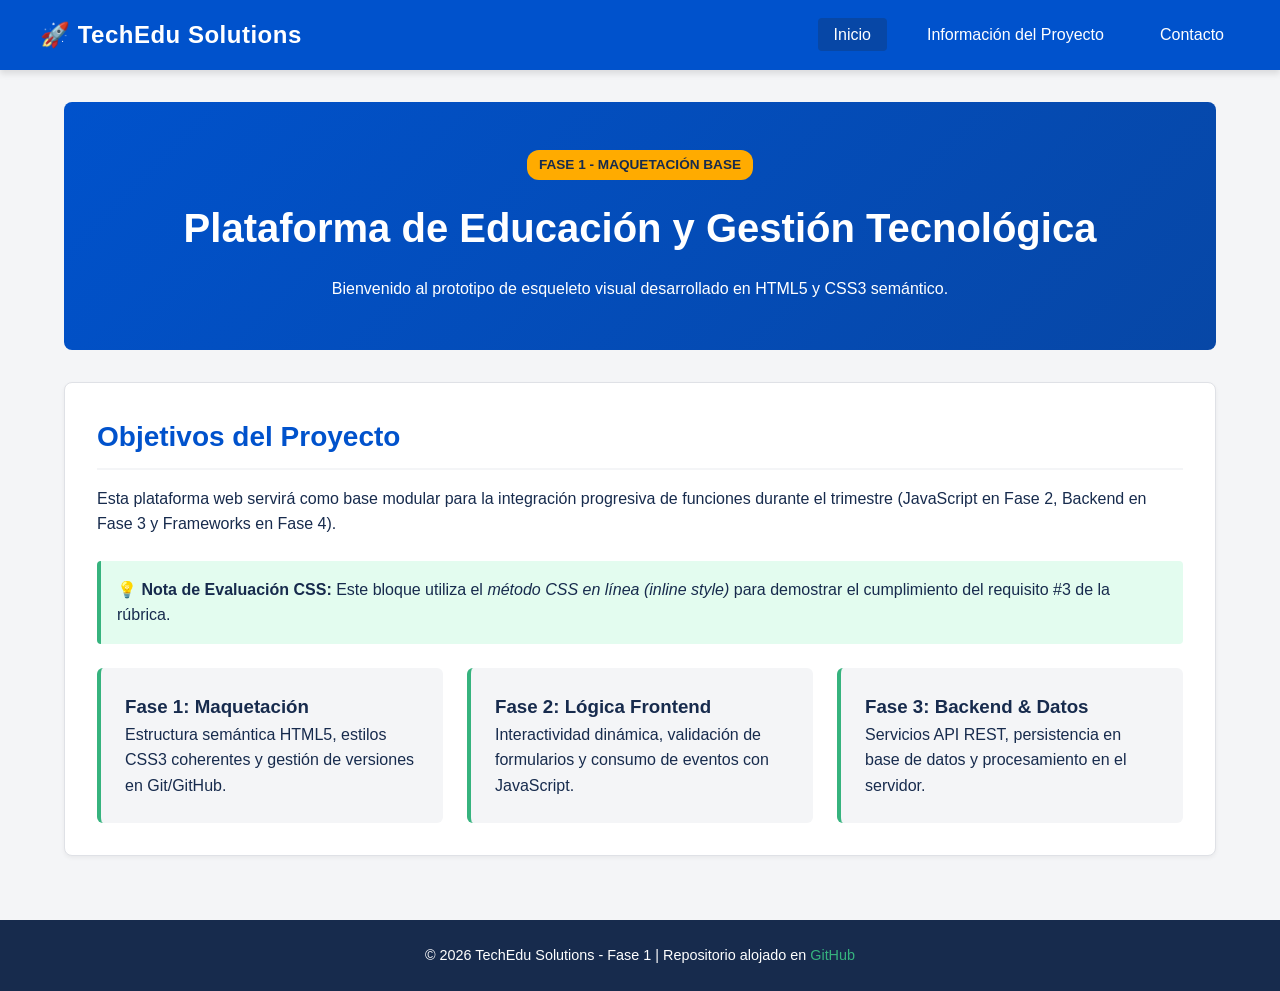
<file: index.html>
<!DOCTYPE html>
<html lang="es">
<head>
    <meta charset="UTF-8">
    <meta name="viewport" content="width=device-width, initial-scale=1.0">
    <title>TechEdu Solutions - Inicio (Fase 1)</title>
    <!-- 1. MÉTODO CSS EXTERNO: Vinculación de la hoja de estilos global -->
    <link rel="stylesheet" href="css/styles.css">
    
    <!-- 2. MÉTODO CSS INTERNO: Estilos exclusivos para la página de inicio -->
    <style>
        /* Selector de Clase para el Hero Banner de la portada */
        .hero-banner {
            background: linear-gradient(135deg, #0052cc 0%, #0747a6 100%);
            color: #ffffff;
            padding: 3rem 2rem;
            text-align: center;
            border-radius: 8px;
            margin-bottom: 2rem;
        }

        .hero-banner h1 {
            font-size: 2.5rem;
            margin-bottom: 1rem;
        }

        .badge-fase {
            background-color: #ffab00;
            color: #172b4d;
            padding: 0.25rem 0.75rem;
            border-radius: 12px;
            font-size: 0.85rem;
            font-weight: bold;
            display: inline-block;
            margin-bottom: 1rem;
        }
    </style>
</head>
<body>

    <!-- HTML5 SEMÁNTICO: Header con ID y Nav -->
    <header>
        <div id="main-header">
            <div class="logo-title">🚀 TechEdu Solutions</div>
            <nav>
                <ul class="nav-menu">
                    <li><a href="index.html" class="active">Inicio</a></li>
                    <li><a href="informacion.html">Información del Proyecto</a></li>
                    <li><a href="contacto.html">Contacto</a></li>
                </ul>
            </nav>
        </div>
    </header>

    <!-- HTML5 SEMÁNTICO: Main Container -->
    <main>
        <!-- Hero Section -->
        <section class="hero-banner">
            <span class="badge-fase">FASE 1 - MAQUETACIÓN BASE</span>
            <h1>Plataforma de Educación y Gestión Tecnológica</h1>
            <p>Bienvenido al prototipo de esqueleto visual desarrollado en HTML5 y CSS3 semántico.</p>
        </section>

        <!-- Sección Informativa de Objetivos -->
        <section class="content-section">
            <h2 class="section-title">Objetivos del Proyecto</h2>
            <p>
                Esta plataforma web servirá como base modular para la integración progresiva de funciones 
                durante el trimestre (JavaScript en Fase 2, Backend en Fase 3 y Frameworks en Fase 4).
            </p>

            <!-- 3. MÉTODO CSS EN LÍNEA: Aplicado puntualmente para resaltar este contenedor -->
            <div style="background-color: #e3fcef; border-left: 4px solid #36b37e; padding: 1rem; margin-top: 1.5rem; border-radius: 4px;">
                <strong>💡 Nota de Evaluación CSS:</strong> Este bloque utiliza el 
                <em>método CSS en línea (inline style)</em> para demostrar el cumplimiento del requisito #3 de la rúbrica.
            </div>

            <div class="cards-container">
                <article class="card">
                    <h3>Fase 1: Maquetación</h3>
                    <p>Estructura semántica HTML5, estilos CSS3 coherentes y gestión de versiones en Git/GitHub.</p>
                </article>
                <article class="card">
                    <h3>Fase 2: Lógica Frontend</h3>
                    <p>Interactividad dinámica, validación de formularios y consumo de eventos con JavaScript.</p>
                </article>
                <article class="card">
                    <h3>Fase 3: Backend & Datos</h3>
                    <p>Servicios API REST, persistencia en base de datos y procesamiento en el servidor.</p>
                </article>
            </div>
        </section>
    </main>

    <!-- HTML5 SEMÁNTICO: Footer -->
    <footer>
        <p>&copy; 2026 TechEdu Solutions - Fase 1 | Repositorio alojado en <a href="https://github.com" target="_blank">GitHub</a></p>
    </footer>

</body>
</html>
<!-- Entrega Fase 1 por José Guillermo -->
</file>
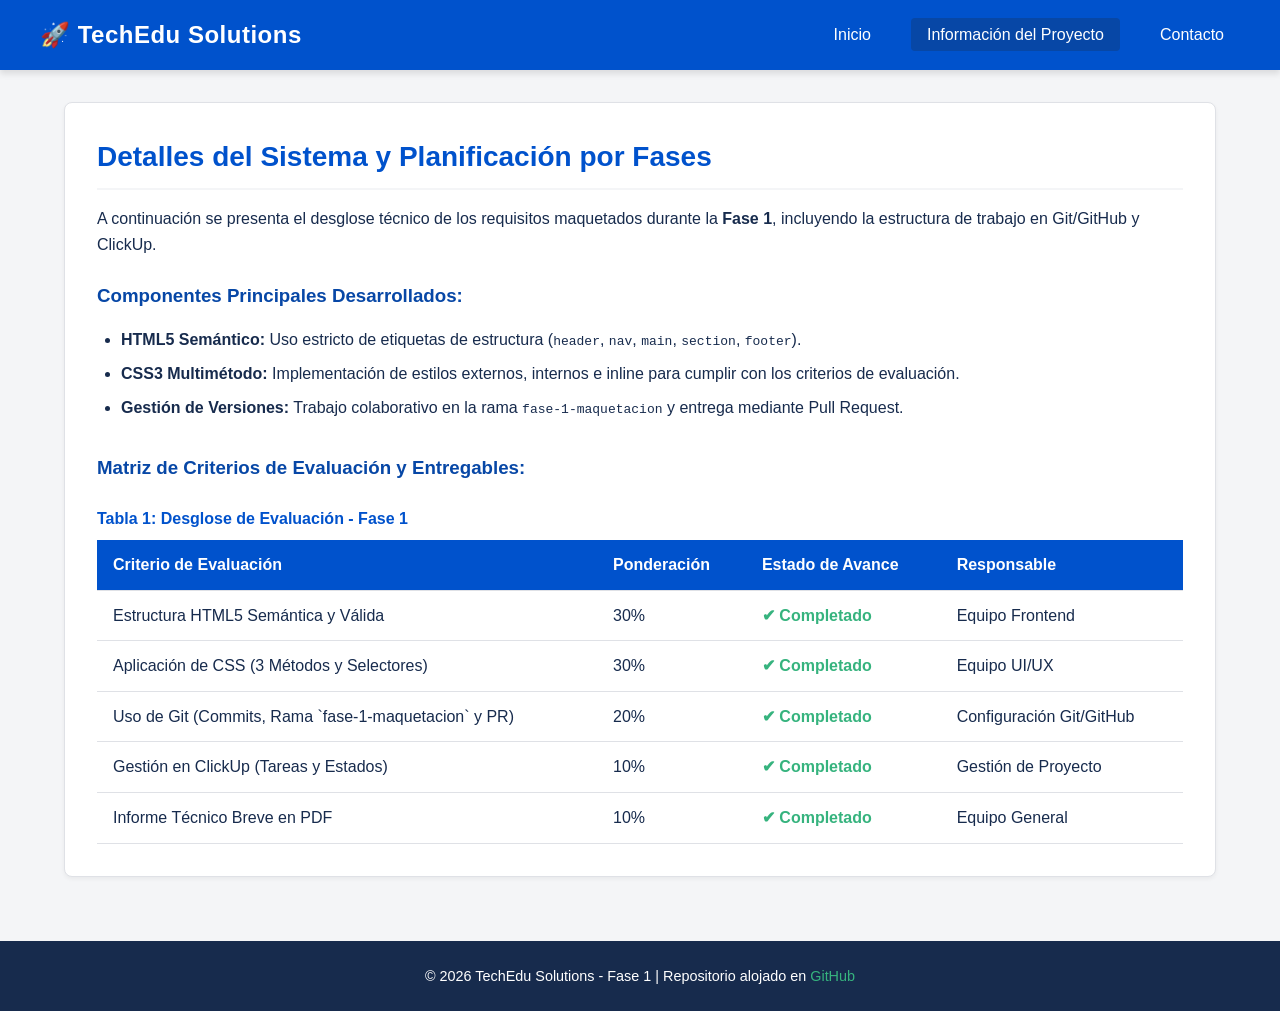
<file: informacion.html>
<!DOCTYPE html>
<html lang="es">
<head>
    <meta charset="UTF-8">
    <meta name="viewport" content="width=device-width, initial-scale=1.0">
    <title>TechEdu Solutions - Información del Proyecto (Fase 1)</title>
    <!-- 1. MÉTODO CSS EXTERNO -->
    <link rel="stylesheet" href="css/styles.css">
    
    <!-- 2. MÉTODO CSS INTERNO: Estilos específicos para tablas y listas informativas -->
    <style>
        .tech-stack-list {
            margin-left: 1.5rem;
            margin-top: 1rem;
        }

        .tech-stack-list li {
            margin-bottom: 0.5rem;
            color: #172b4d;
        }

        .table-caption {
            caption-side: top;
            text-align: left;
            font-weight: bold;
            margin-bottom: 0.5rem;
            color: #0052cc;
        }
    </style>
</head>
<body>

    <!-- Header Semántico -->
    <header>
        <div id="main-header">
            <div class="logo-title">🚀 TechEdu Solutions</div>
            <nav>
                <ul class="nav-menu">
                    <li><a href="index.html">Inicio</a></li>
                    <li><a href="informacion.html" class="active">Información del Proyecto</a></li>
                    <li><a href="contacto.html">Contacto</a></li>
                </ul>
            </nav>
        </div>
    </header>

    <!-- Main Content -->
    <main>
        <section class="content-section">
            <h2 class="section-title">Detalles del Sistema y Planificación por Fases</h2>
            <p>
                A continuación se presenta el desglose técnico de los requisitos maquetados durante la 
                <strong>Fase 1</strong>, incluyendo la estructura de trabajo en Git/GitHub y ClickUp.
            </p>

            <!-- Lista Semántica HTML5 -->
            <h3 style="margin-top: 1.5rem; color: #0747a6;">Componentes Principales Desarrollados:</h3>
            <ul class="tech-stack-list">
                <li><strong>HTML5 Semántico:</strong> Uso estricto de etiquetas de estructura (<code>header</code>, <code>nav</code>, <code>main</code>, <code>section</code>, <code>footer</code>).</li>
                <li><strong>CSS3 Multimétodo:</strong> Implementación de estilos externos, internos e inline para cumplir con los criterios de evaluación.</li>
                <li><strong>Gestión de Versiones:</strong> Trabajo colaborativo en la rama <code>fase-1-maquetacion</code> y entrega mediante Pull Request.</li>
            </ul>

            <!-- Tabla Semántica HTML5 -->
            <h3 style="margin-top: 2rem; color: #0747a6;">Matriz de Criterios de Evaluación y Entregables:</h3>
            <table class="data-table">
                <caption class="table-caption">Tabla 1: Desglose de Evaluación - Fase 1</caption>
                <thead>
                    <tr>
                        <th>Criterio de Evaluación</th>
                        <th>Ponderación</th>
                        <th>Estado de Avance</th>
                        <th>Responsable</th>
                    </tr>
                </thead>
                <tbody>
                    <tr>
                        <td>Estructura HTML5 Semántica y Válida</td>
                        <td>30%</td>
                        <!-- 3. MÉTODO CSS EN LÍNEA: Estilo de estado completado -->
                        <td style="color: #36b37e; font-weight: bold;">✔ Completado</td>
                        <td>Equipo Frontend</td>
                    </tr>
                    <tr>
                        <td>Aplicación de CSS (3 Métodos y Selectores)</td>
                        <td>30%</td>
                        <td style="color: #36b37e; font-weight: bold;">✔ Completado</td>
                        <td>Equipo UI/UX</td>
                    </tr>
                    <tr>
                        <td>Uso de Git (Commits, Rama `fase-1-maquetacion` y PR)</td>
                        <td>20%</td>
                        <td style="color: #36b37e; font-weight: bold;">✔ Completado</td>
                        <td>Configuración Git/GitHub</td>
                    </tr>
                    <tr>
                        <td>Gestión en ClickUp (Tareas y Estados)</td>
                        <td>10%</td>
                        <td style="color: #36b37e; font-weight: bold;">✔ Completado</td>
                        <td>Gestión de Proyecto</td>
                    </tr>
                    <tr>
                        <td>Informe Técnico Breve en PDF</td>
                        <td>10%</td>
                        <td style="color: #36b37e; font-weight: bold;">✔ Completado</td>
                        <td>Equipo General</td>
                    </tr>
                </tbody>
            </table>
        </section>
    </main>

    <!-- Footer -->
    <footer>
        <p>&copy; 2026 TechEdu Solutions - Fase 1 | Repositorio alojado en <a href="https://github.com" target="_blank">GitHub</a></p>
    </footer>

</body>
</html>
</file>
<file: css/styles.css>
/* ==========================================================================
   CSS EXTERNO (styles.css) - FASE 1: MAQUETACIÓN WEB
   Paleta de colores coherente, tipografía global y maquetación responsiva.
   ========================================================================== */

/* Variables de CSS Globales (Paleta de Colores e Identidad Visual) */
:root {
    --primary-color: #0052cc;      /* Azul corporativo principal */
    --secondary-color: #0747a6;    /* Azul oscuro para hover/activos */
    --accent-color: #36b37e;       /* Verde acento para botones/destacados */
    --bg-light: #f4f5f7;           /* Fondo gris claro de sección */
    --text-dark: #172b4d;          /* Color de texto principal */
    --text-muted: #5e6c84;         /* Color de texto secundario */
    --white: #ffffff;
    --border-color: #dfe1e6;
    --font-family: 'Segoe UI', Tahoma, Geneva, Verdana, sans-serif;
}

/* Reset CSS Básico */
* {
    margin: 0;
    padding: 0;
    box-sizing: border-box;
}

body {
    font-family: var(--font-family);
    color: var(--text-dark);
    background-color: var(--bg-light);
    line-height: 1.6;
    display: flex;
    flex-direction: column;
    min-height: 100vh;
}

/* Selector de Etiqueta: Header y Navegación Coherente */
header {
    background-color: var(--primary-color);
    color: var(--white);
    padding: 1rem 2rem;
    box-shadow: 0 4px 6px rgba(0, 0, 0, 0.1);
    position: sticky;
    top: 0;
    z-index: 1000;
}

/* Selector de ID: Encabezado Principal */
#main-header {
    display: flex;
    justify-content: space-between;
    align-items: center;
    max-width: 1200px;
    margin: 0 auto;
    width: 100%;
}

.logo-title {
    font-size: 1.5rem;
    font-weight: bold;
    letter-spacing: 0.5px;
}

/* Selector de Clase: Menú de Navegación */
.nav-menu {
    list-style: none;
    display: flex;
    gap: 1.5rem;
}

.nav-menu a {
    color: var(--white);
    text-decoration: none;
    font-weight: 500;
    padding: 0.5rem 1rem;
    border-radius: 4px;
    transition: background-color 0.3s ease;
}

.nav-menu a:hover,
.nav-menu a.active {
    background-color: var(--secondary-color);
}

/* Selector de Etiqueta: Contenedor Principal (Main) */
main {
    flex: 1;
    max-width: 1200px;
    width: 100%;
    margin: 2rem auto;
    padding: 0 1.5rem;
}

/* Selector de Clase: Secciones */
.content-section {
    background-color: var(--white);
    border-radius: 8px;
    padding: 2rem;
    margin-bottom: 2rem;
    border: 1px solid var(--border-color);
    box-shadow: 0 2px 4px rgba(0, 0, 0, 0.05);
}

.section-title {
    color: var(--primary-color);
    margin-bottom: 1rem;
    font-size: 1.75rem;
    border-bottom: 2px solid var(--bg-light);
    padding-bottom: 0.5rem;
}

/* Componentes de Tarjetas / Grid */
.cards-container {
    display: grid;
    grid-template-columns: repeat(auto-fit, minmax(300px, 1fr));
    gap: 1.5rem;
    margin-top: 1.5rem;
}

.card {
    background-color: var(--bg-light);
    border-radius: 6px;
    padding: 1.5rem;
    border-left: 4px solid var(--accent-color);
}

/* Estilos de Tabla Semántica */
.data-table {
    width: 100%;
    border-collapse: collapse;
    margin-top: 1.5rem;
}

.data-table th,
.data-table td {
    padding: 0.75rem 1rem;
    text-align: left;
    border-bottom: 1px solid var(--border-color);
}

.data-table th {
    background-color: var(--primary-color);
    color: var(--white);
    font-weight: 600;
}

.data-table tr:hover {
    background-color: rgba(0, 82, 204, 0.05);
}

/* Componente de Formulario */
.form-group {
    margin-bottom: 1.25rem;
}

.form-group label {
    display: block;
    font-weight: 600;
    margin-bottom: 0.5rem;
    color: var(--text-dark);
}

.form-group input,
.form-group select,
.form-group textarea {
    width: 100%;
    padding: 0.75rem;
    border: 1px solid var(--border-color);
    border-radius: 4px;
    font-family: inherit;
    font-size: 1rem;
}

.btn-submit {
    background-color: var(--accent-color);
    color: var(--white);
    border: none;
    padding: 0.75rem 2rem;
    font-size: 1rem;
    font-weight: bold;
    border-radius: 4px;
    cursor: pointer;
    transition: background-color 0.3s ease;
}

.btn-submit:hover {
    background-color: #2e9d6e;
}

/* Selector de Etiqueta: Footer */
footer {
    background-color: var(--text-dark);
    color: var(--white);
    text-align: center;
    padding: 1.5rem;
    margin-top: auto;
    font-size: 0.9rem;
}

footer a {
    color: var(--accent-color);
    text-decoration: none;
}
</file>
